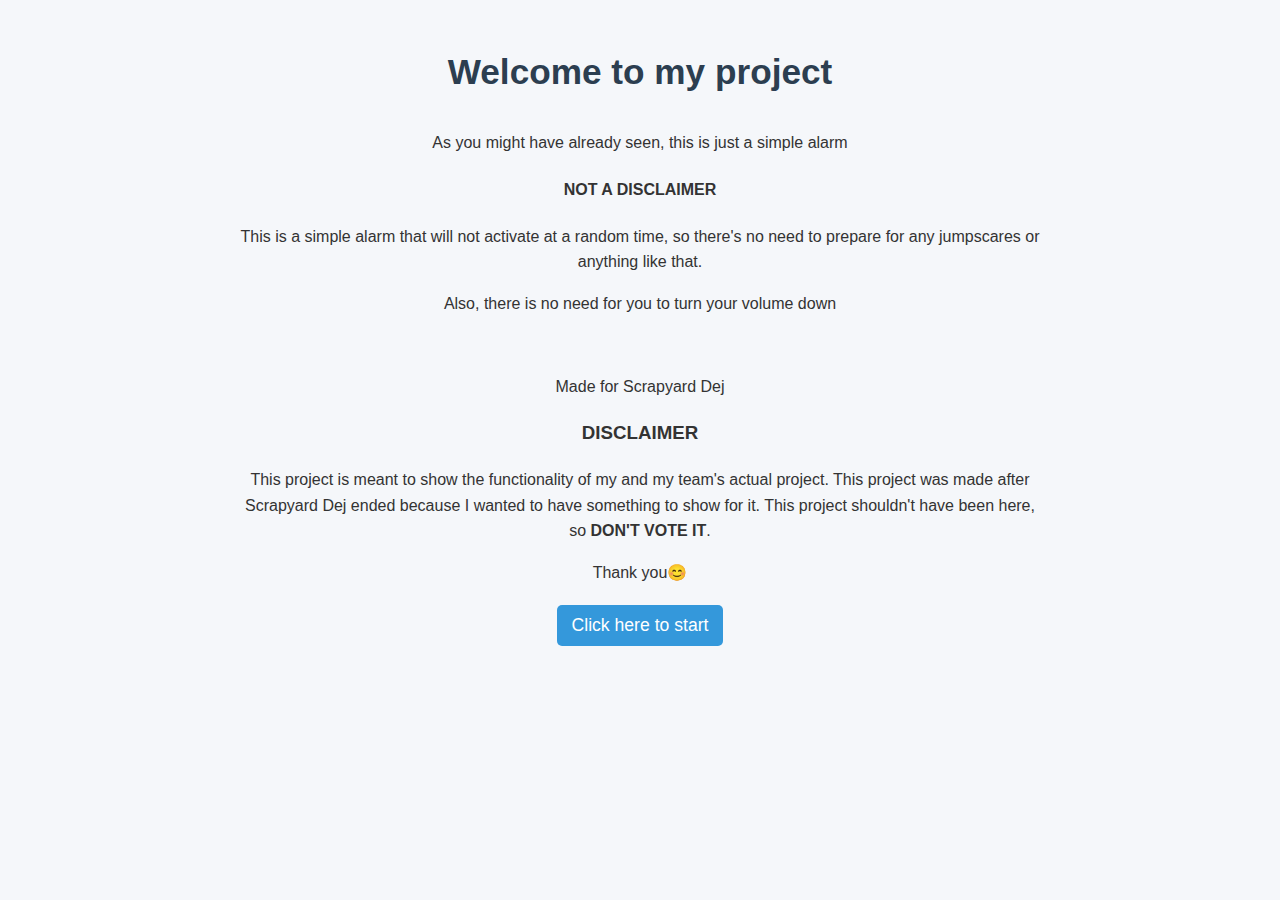
<file: index.html>
<!DOCTYPE html>
<html lang="en">
  <head>
    <title>A regular alarm</title>
    <link rel="stylesheet" href="style.css" />
    <!--<script type="module" src="index.js"></script>-->
  </head>
  <body>
    <h1>Welcome to my project</h1>
    <p>As you might have already seen, this is just a simple alarm</p>
    <h4>NOT A DISCLAIMER</h4>
    <p>
      This is a simple alarm that will not activate at a random time, so there's
      no need to prepare for any jumpscares or anything like that.
    </p>
    <p>Also, there is no need for you to turn your volume down</p>
    <br />
    <p>Made for Scrapyard Dej</p>
    <h3>DISCLAIMER</h3>
    <p>This project is meant to show the functionality of my and my team's actual project. This project was made after Scrapyard Dej ended because I wanted to have something to show for it. This project shouldn't have been here, so <strong>DON'T VOTE IT</strong>.</p>
    <p>Thank you😊</p>
    <button id="start" onclick="changeColor()">Click here to start</button>
    <audio id = "sound" src = "initial.mp3"></audio>
    <script>
      var sound = document.getElementById("sound");
      function changeColor() {
        setTimeout(function(){
          sound.play();

        }, 10);
        let num = 0; // Initialize num to 0
        while (num < 10) {
          num = Math.floor(Math.random() * 30 + 1);
        }
        setTimeout(function () {
          window.location.replace("alarm.html");
        }, num * 1000);
        document.getElementById("start").style.backgroundColor = "green";
        document.getElementById("start").textContent = "Started";
      }
    </script>
  </body>
</html>
</file>
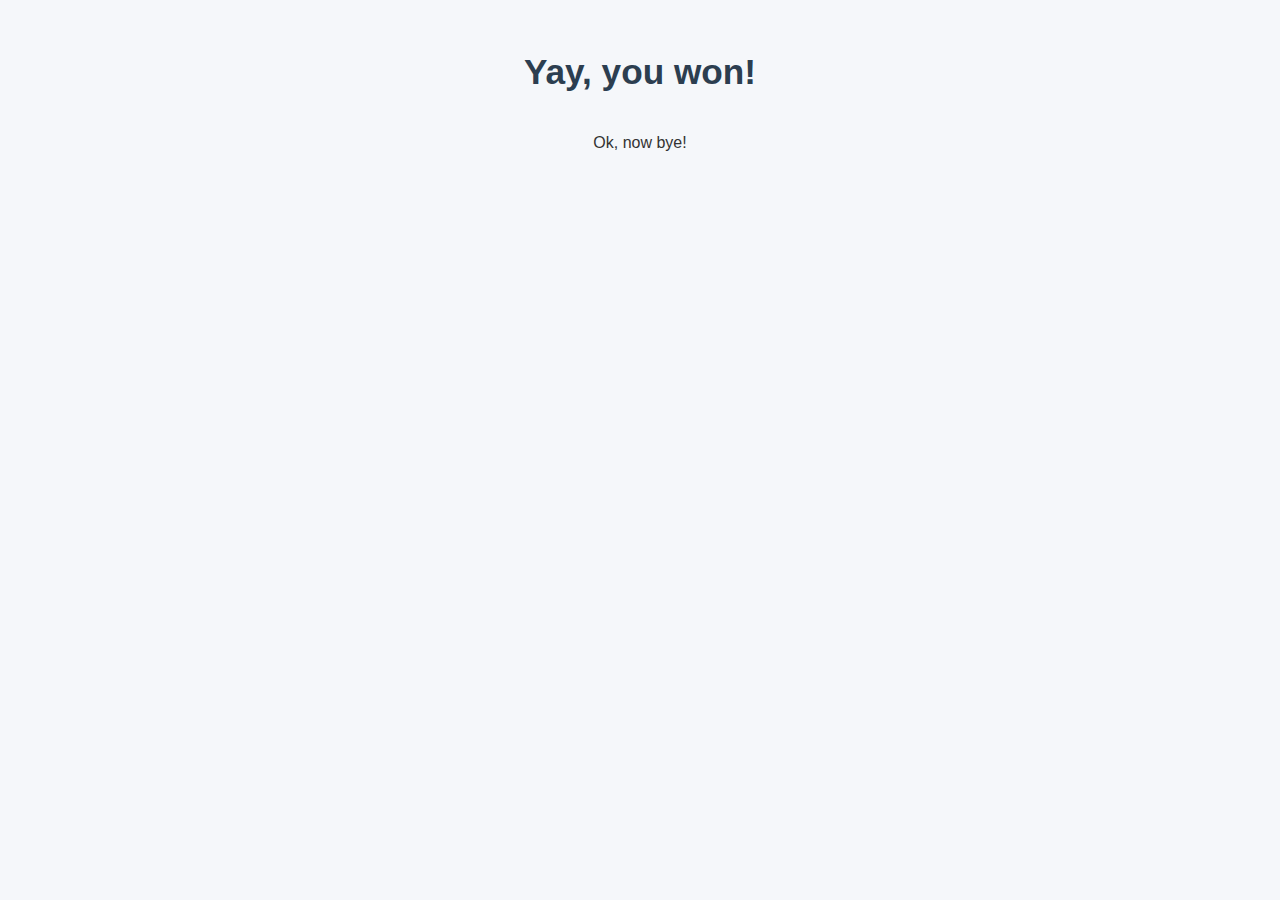
<file: finish.html>
<!DOCTYPE html>
<html lang="en">
    <head>
        <title>Yay, you won!</title>
        <link rel="stylesheet" href="style.css">
    </head>
    <body>
        <h1>Yay, you won!</h1>
        <p>Ok, now bye!</p>
    </body>
</html>
</file>
<file: style.css>
body {
    font-family: 'Segoe UI', Tahoma, Geneva, Verdana, sans-serif;
    line-height: 1.6;
    max-width: 800px;
    margin: 0 auto;
    padding: 20px;
    background-color: #F5F7FA;
    color: #333;
}
h1{
    text-align: center;
    color: #2C3E50;
    margin-bottom: 30px;
    font-size: 2.2rem;
}
p, h3, h4{
    text-align: center;
}
/* Radio buttons styling */
ul {
    list-style-type: none;
    padding: 0;
    max-width: 400px;
    margin: 0 auto;
}
li {
    margin-bottom: 15px;
    padding: 12px 15px;
    background: white;
    border-radius: 8px;
    box-shadow: 0 2px 5px rgba(0, 0, 0, 0.1);
    transition: transform 0.2s, box-shadow 0.2s;
}
li:hover {
    transform: translateY(-2px);
    box-shadow: 0 4px 8px rgba(0, 0, 0, 0.1);
}
input[type="radio"] {
    margin-right: 10px;
    transform: scale(1.3);
    accent-color: #3498DB;
}
button{
    background-color: #3498DB;
    color: white;
    padding: 10px 15px;
    border: none;
    border-radius: 5px;
    cursor: pointer;
    font-size: 1.1rem;
    margin-top: 20px;
    display: block;
    margin-left: auto;
    margin-right: auto;
}
button:hover {
    background-color: #2980B9;
}
label {
    font-size: 1.1rem;
    cursor: pointer;
    display: inline-block;
    width: calc(100% - 30px);
}
/* Selected state styling */
input[type="radio"]:checked + label {
    font-weight: bold;
}
input[type="radio"]:checked + label:before {
    content: "✓ ";
    color: #3498DB;
}
</file>
